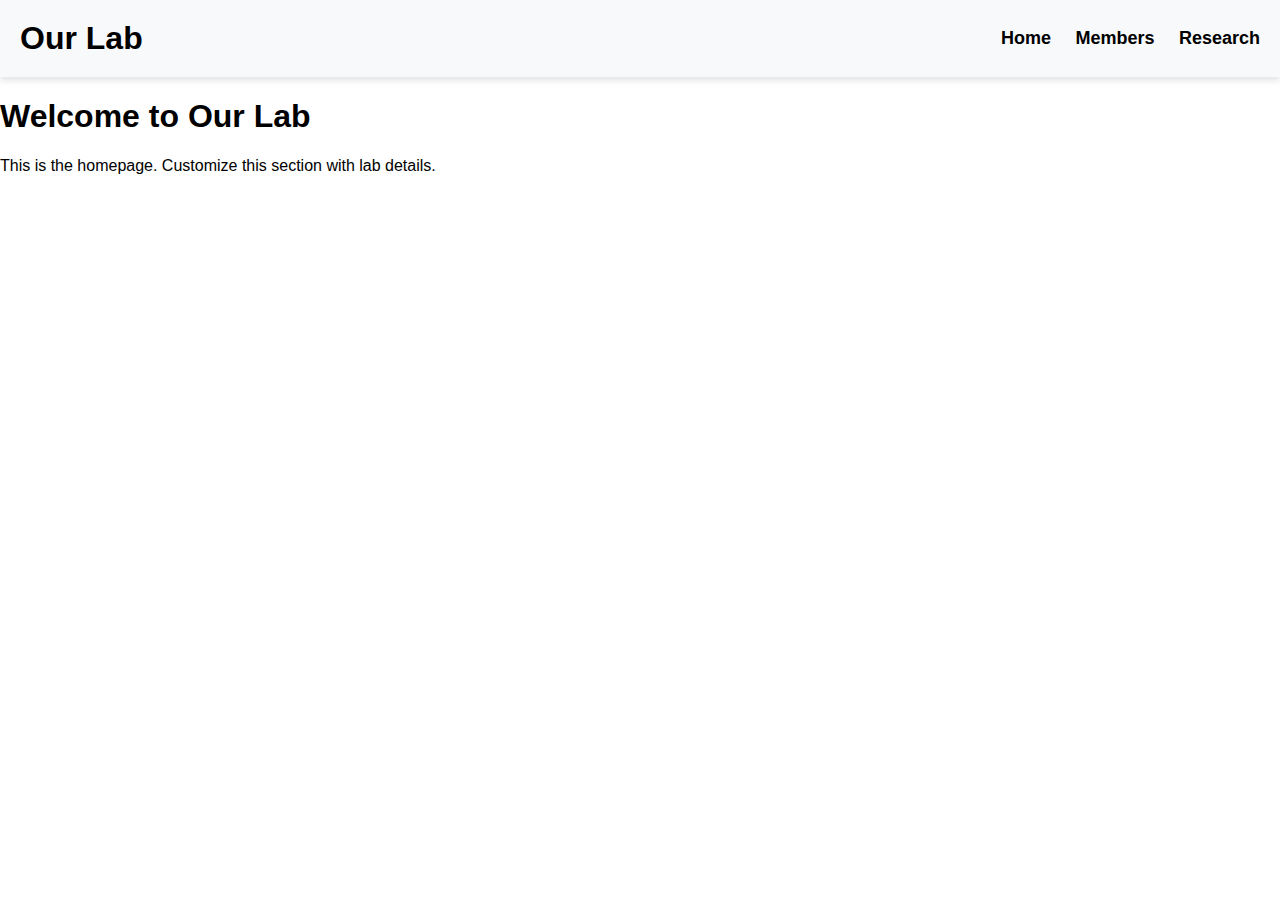
<file: index.html>
<!DOCTYPE html>
<html lang="en">
<head>
    <meta charset="UTF-8">
    <meta name="viewport" content="width=device-width, initial-scale=1.0">
    <title>Our Lab</title>
    <style>
        body {
            font-family: Arial, sans-serif;
            margin: 0;
            padding: 0;
        }
        header {
            display: flex;
            justify-content: space-between;
            align-items: center;
            background-color: #f8f9fa;
            padding: 20px;
            box-shadow: 0px 4px 6px rgba(0, 0, 0, 0.1);
        }
        .logo {
            font-size: 32px;
            font-weight: bold;
        }
        nav a {
            text-decoration: none;
            color: black;
            font-size: 18px;
            margin-left: 20px;
            font-weight: bold;
        }
        nav a:hover {
            color: #007BFF;
        }
    </style>
</head>
<body>
    <header>
        <div class="logo">Our Lab</div>
        <nav>
            <a href="index.html">Home</a>
            <a href="members.html">Members</a>
            <a href="research.html">Research</a>
        </nav>
    </header>
    
    <main>
        <h1>Welcome to Our Lab</h1>
        <p>This is the homepage. Customize this section with lab details.</p>
    </main>
</body>
</html>
</file>
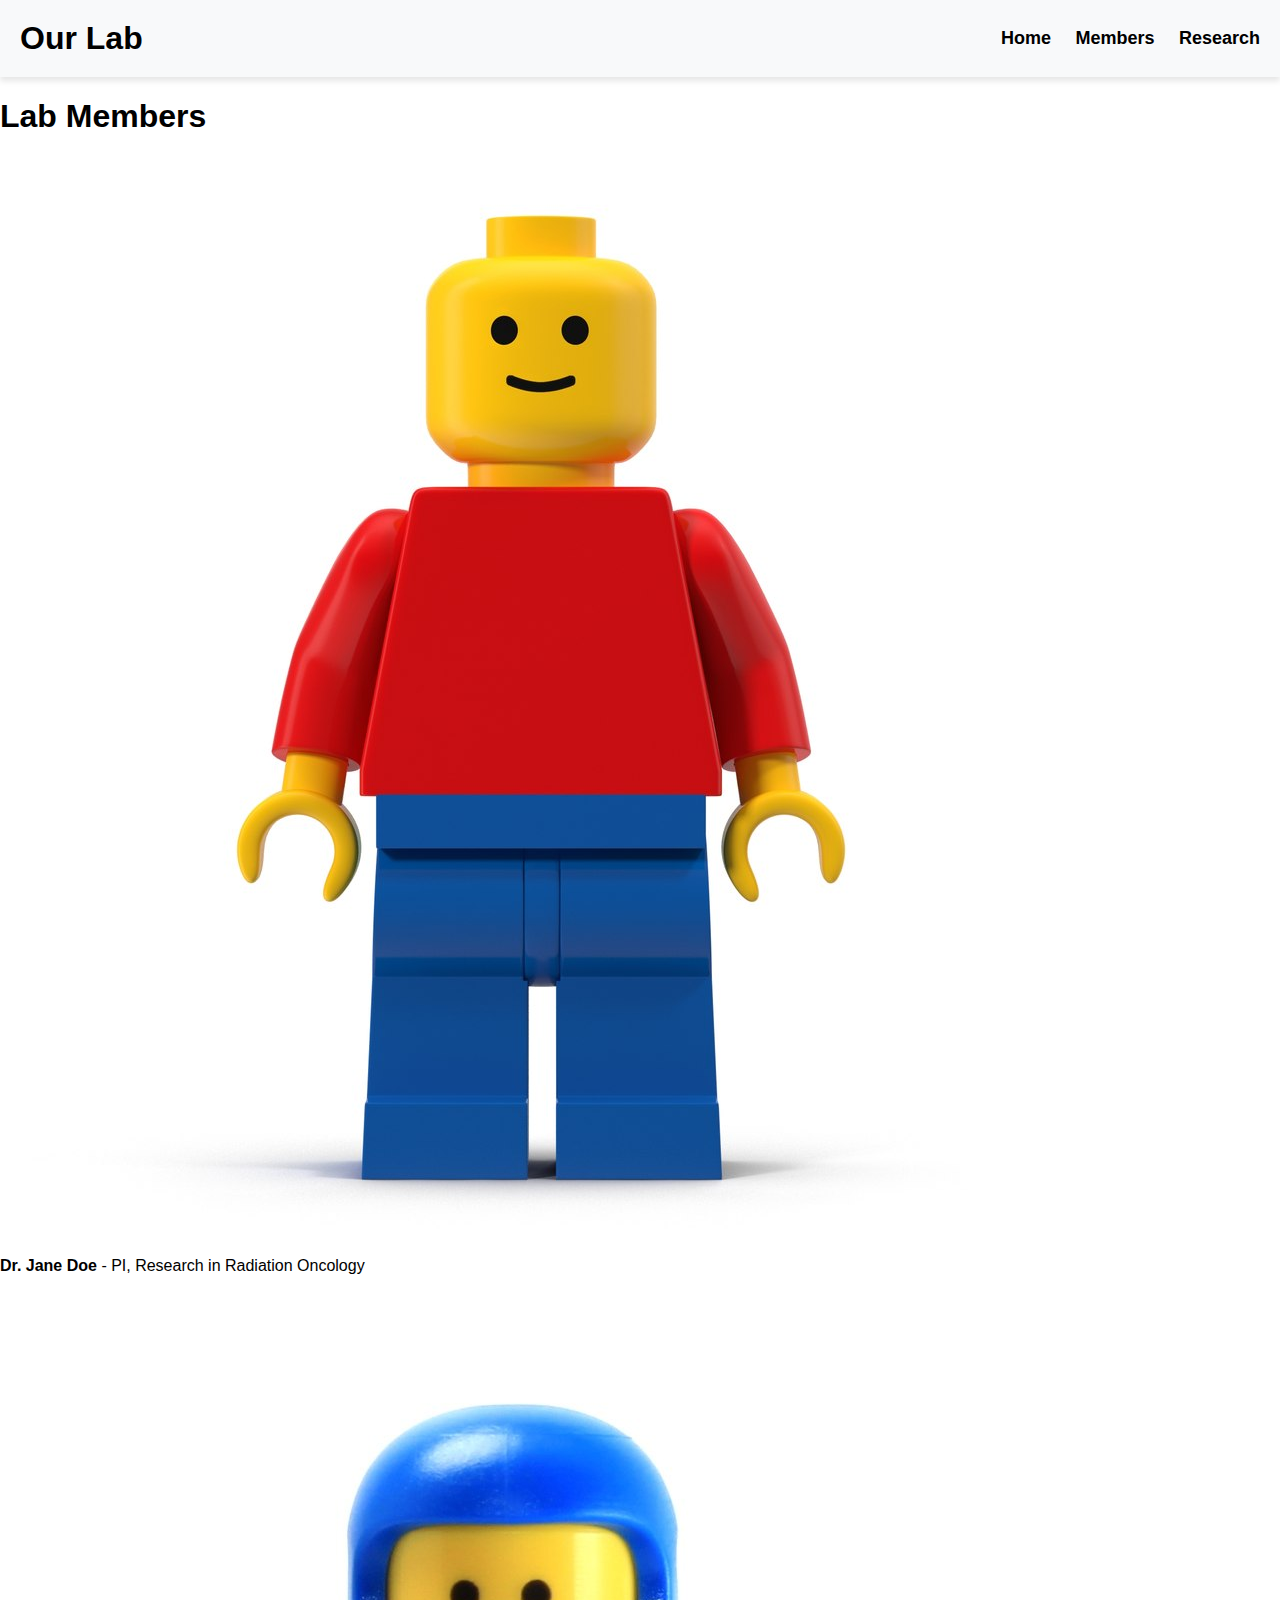
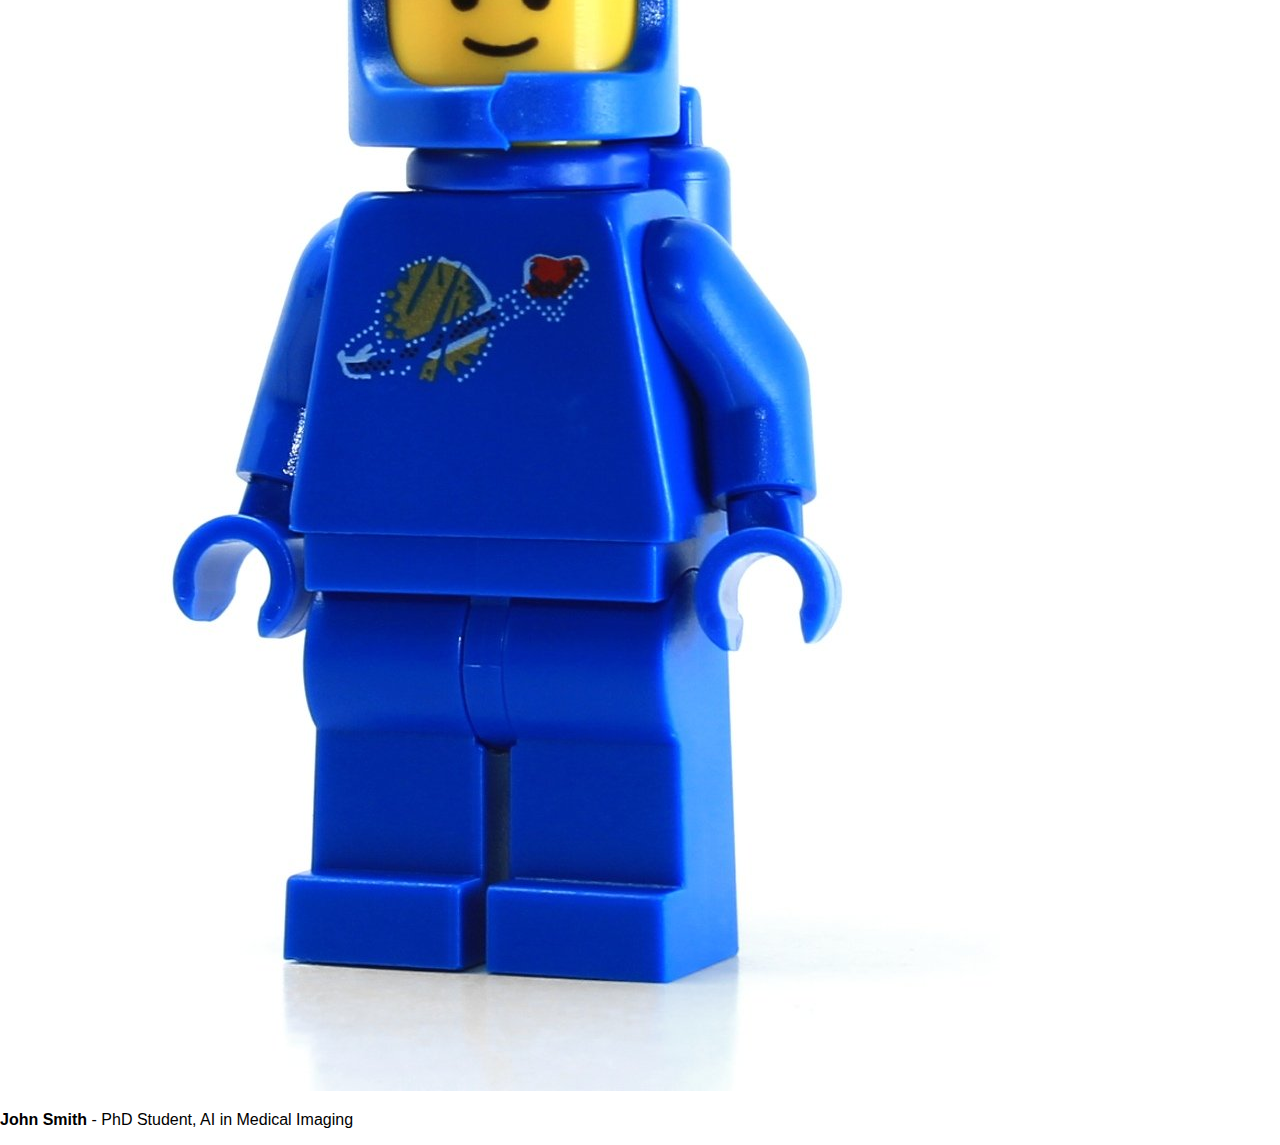
<file: members.html>
<!DOCTYPE html>
<html lang="en">
<head>
    <meta charset="UTF-8">
    <meta name="viewport" content="width=device-width, initial-scale=1.0">
    <title>Our Lab</title>
    <style>
        body {
            font-family: Arial, sans-serif;
            margin: 0;
            padding: 0;
        }
        header {
            display: flex;
            justify-content: space-between;
            align-items: center;
            background-color: #f8f9fa;
            padding: 20px;
            box-shadow: 0px 4px 6px rgba(0, 0, 0, 0.1);
        }
        .logo {
            font-size: 32px;
            font-weight: bold;
        }
        nav a {
            text-decoration: none;
            color: black;
            font-size: 18px;
            margin-left: 20px;
            font-weight: bold;
        }
        nav a:hover {
            color: #007BFF;
        }
    </style>
</head>
<body>
    <header>
        <div class="logo">Our Lab</div>
        <nav>
            <a href="index.html">Home</a>
            <a href="members.html">Members</a>
            <a href="research.html">Research</a>
        </nav>
    </header>
    

    <h1>Lab Members</h1>
    
    <div class="member">
        <img src="images/members/legoman.jpg" alt="Dr. Jane Doe">
        <p><strong>Dr. Jane Doe</strong> - PI, Research in Radiation Oncology</p>
    </div>

    <div class="member">
        <img src="images/members/legospaceman.jpg" alt="John Smith">
        <p><strong>John Smith</strong> - PhD Student, AI in Medical Imaging</p>
    </div>

</body>
</html>
</file>
